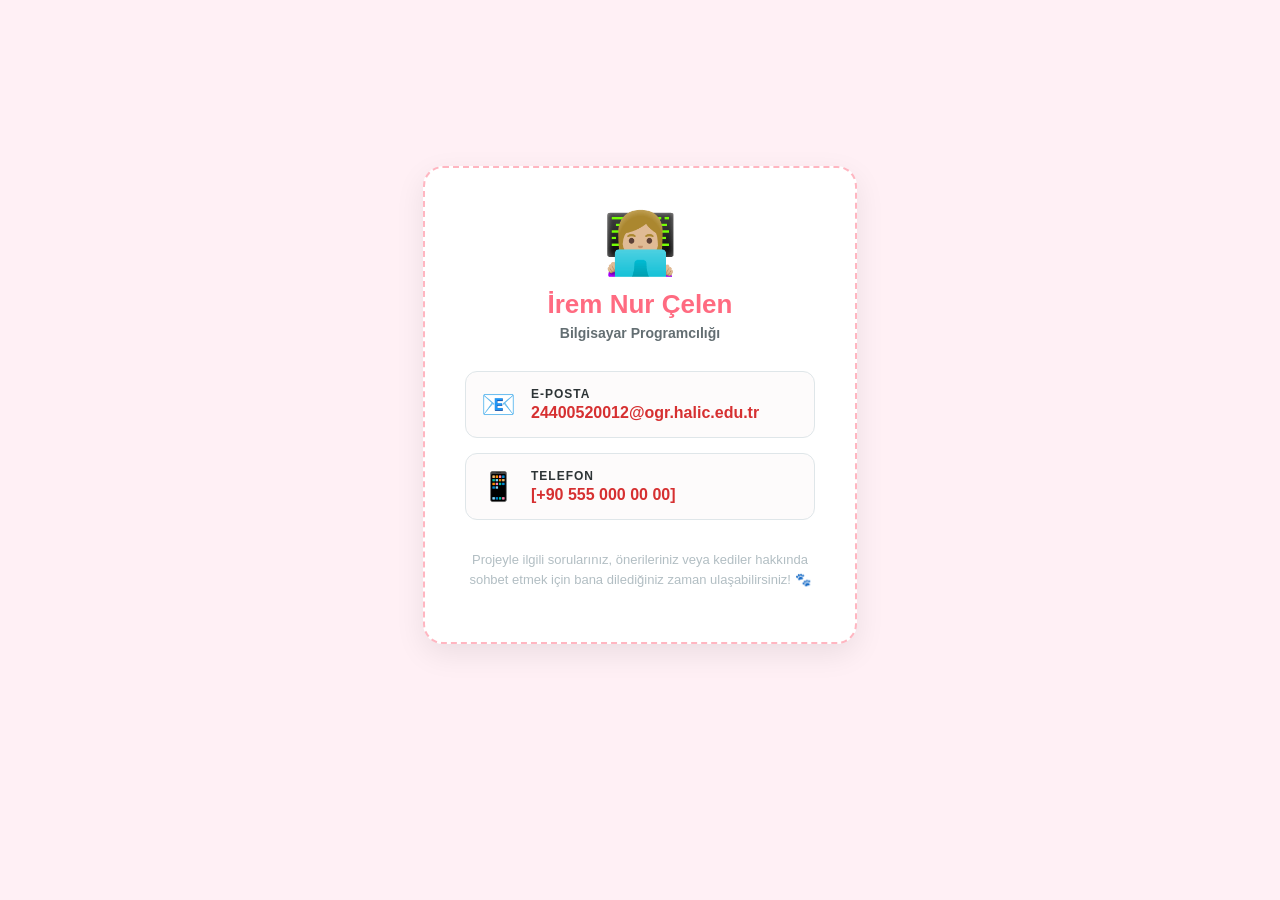
<file: iletisim.html>
<!DOCTYPE html>
<html lang="tr">
<head>
    <meta charset="UTF-8">
    <title>İletişim</title>
    <style>
        body { 
            background-color: #fff0f5; 
            font-family: sans-serif; 
            display: flex; 
            justify-content: center; 
            align-items: center; 
            height: 90vh; /* ortalamak için */
            margin: 0; 
        }
        .iletisim-kart { 
            background: white; 
            padding: 40px; 
            border-radius: 20px; 
            border: 2px dashed #ffb6c1; 
            box-shadow: 0 10px 30px rgba(0,0,0,0.08); 
            text-align: center; 
            max-width: 350px; 
            width: 100%; 
        }
        .profil-icon { 
            font-size: 60px; 
            margin-bottom: 10px; 
        }
        h2 { 
            color: #ff6b81; 
            margin: 0 0 5px 0; 
            font-size: 26px;
        }
        p.unvan { 
            color: #636e72; 
            font-size: 14px; 
            margin-top: 0; 
            margin-bottom: 30px; 
            font-weight: bold;
        }
        .iletisim-bilgi { 
            background: #fdfbfb; 
            padding: 15px; 
            border-radius: 12px; 
            margin-bottom: 15px; 
            display: flex; 
            align-items: center; 
            gap: 15px; 
            border: 1px solid #dfe6e9; 
            transition: 0.3s; 
        }
        .iletisim-bilgi:hover { 
            transform: translateY(-3px); 
            box-shadow: 0 4px 8px rgba(0,0,0,0.05); 
            border-color: #ffb6c1; 
        }
        .icon { 
            font-size: 28px; 
        }
        .metin { 
            text-align: left; 
        }
        .metin strong { 
            display: block; 
            color: #2d3436; 
            font-size: 12px; 
            text-transform: uppercase; 
            letter-spacing: 1px; 
            margin-bottom: 3px;
        }
        .metin span { 
            color: #d63031; 
            font-weight: bold; 
            font-size: 16px; 
        }
    </style>
</head>
<body>

    <div class="iletisim-kart">
        <div class="profil-icon">👩🏼‍💻</div>
        
        <h2>İrem Nur Çelen</h2>
        <p class="unvan">Bilgisayar Programcılığı</p>

        <div class="iletisim-bilgi">
            <div class="icon">📧</div>
            <div class="metin">
                <strong>E-Posta</strong>
                <span>24400520012@ogr.halic.edu.tr</span>
            </div>
        </div>

        <div class="iletisim-bilgi">
            <div class="icon">📱</div>
            <div class="metin">
                <strong>Telefon</strong>
                <span>[+90 555 000 00 00]</span>
            </div>
        </div>
        
        <p style="margin-top: 30px; font-size: 13px; color: #b2bec3; line-height: 1.5;">
            Projeyle ilgili sorularınız, önerileriniz veya kediler hakkında sohbet etmek için bana dilediğiniz zaman ulaşabilirsiniz! 🐾
        </p>
    </div>

</body>
</html>
</file>
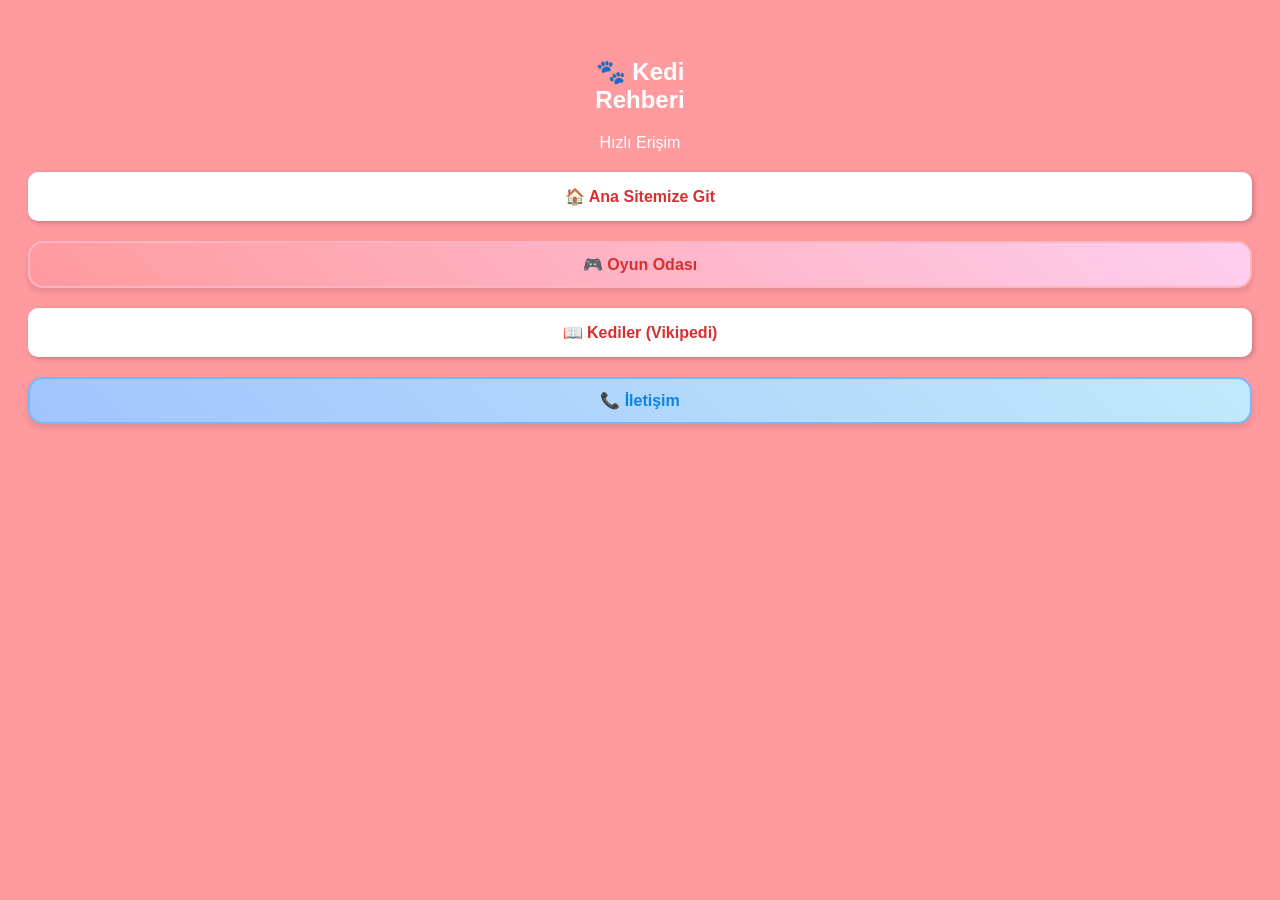
<file: menu.html>
<!DOCTYPE html>
<html lang="tr">
<head>
    <meta charset="UTF-8">
    <title>Yan Menü</title>
    <style>
        body { 
            background-color: #ff9a9e; 
            font-family: 'Arial', sans-serif; 
            text-align: center; 
            padding-top: 30px; 
            color: white;
        }
        a { 
            display: block; 
            margin: 20px; 
            padding: 15px; 
            background-color: white; 
            color: #d63031; 
            text-decoration: none; 
            border-radius: 10px; 
            font-weight: bold;
            box-shadow: 2px 2px 5px rgba(0,0,0,0.2);
        }
        a:hover { background-color: #fecfef; }
    </style>
</head>
<body>
    <h2>🐾 Kedi<br>Rehberi</h2>
    <p>Hızlı Erişim</p>
    
    <a href="icerik.html" target="sag_cerceve">🏠 Ana Sitemize Git</a>
    <a href="oyun.html" target="sag_cerceve" style="display: block; padding: 12px; margin-bottom: 10px; background: linear-gradient(45deg, #ff9a9e, #fecfef); color: #d63031; text-decoration: none; border-radius: 15px; font-weight: bold; text-align: center; border: 2px solid #ffb6c1; box-shadow: 0 4px 6px rgba(0,0,0,0.1);">🎮 Oyun Odası</a>
    <a href="https://tr.wikipedia.org/wiki/Kedi" target="sag_cerceve">📖 Kediler (Vikipedi)</a>
    <a href="iletisim.html" target="sag_cerceve" style="display: block; padding: 12px; margin-bottom: 10px; background: linear-gradient(45deg, #a1c4fd, #c2e9fb); color: #0984e3; text-decoration: none; border-radius: 15px; font-weight: bold; text-align: center; border: 2px solid #74b9ff; box-shadow: 0 4px 6px rgba(0,0,0,0.1);">📞 İletişim</a>
</body>
</html>
</file>
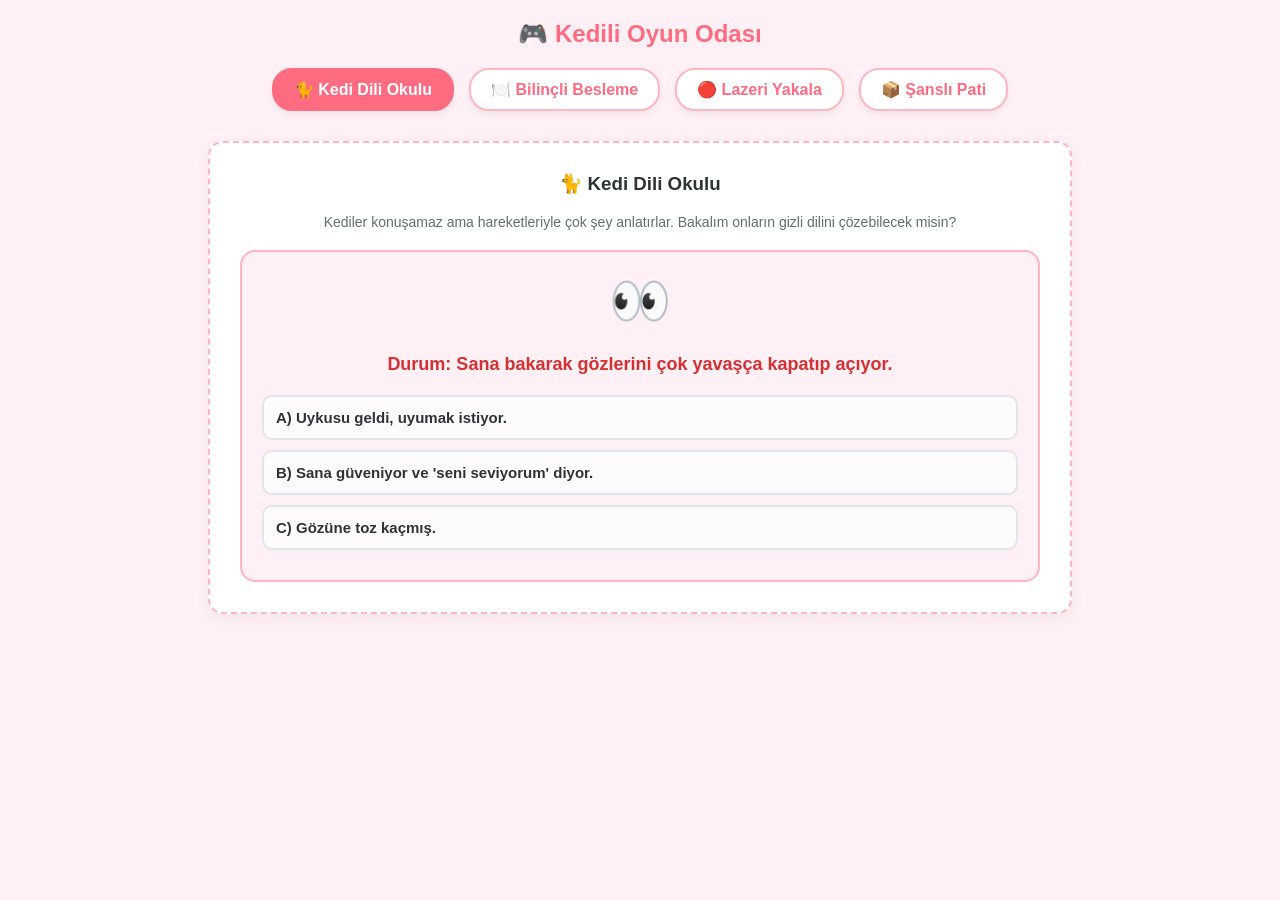
<file: oyun.html>
<!DOCTYPE html>
<html lang="tr">
<head>
    <meta charset="UTF-8">
    <title>Oyun Odası</title>
    <style>
        body { background-color: #fff0f5; font-family: sans-serif; padding: 20px; margin: 0; }
        
        /* menü css */
        .oyun-menusu { display: flex; justify-content: center; gap: 15px; margin-bottom: 30px; flex-wrap: wrap; }
        .sekme-btn { background: white; border: 2px solid #ffb6c1; border-radius: 20px; padding: 10px 20px; font-size: 16px; font-weight: bold; color: #ff6b81; cursor: pointer; transition: 0.3s; box-shadow: 0 4px 6px rgba(0,0,0,0.05); }
        .sekme-btn:hover { background: #ffb6c1; color: white; }
        .sekme-btn.aktif { background: #ff6b81; color: white; border-color: #ff6b81; }

        /* yemek butonları */
        .yemek-btn { background: #fdfbfb; border: 2px solid #dfe6e9; border-radius: 10px; padding: 10px; font-size: 24px; cursor: pointer; transition: 0.2s; box-shadow: 0 2px 4px rgba(0,0,0,0.05); }
        .yemek-btn:hover { transform: scale(1.1); border-color: #b2bec3; }
        
        /* tıklanınca oyunları aç-kapa */
        .oyun-alani { display: none; max-width: 800px; margin: 0 auto; background: white; padding: 30px; border-radius: 15px; border: 2px dashed #ffb6c1; box-shadow: 0 4px 15px rgba(0,0,0,0.05); text-align: center; }
        .oyun-alani.aktif { display: block; }

        /* bul karoyu tasarımı */
        .kutu { position: absolute; top: 10px; width: 80px; height: 80px; background: #fdfbfb; border: 3px solid #dfe6e9; border-radius: 15px; font-size: 45px; line-height: 80px; cursor: pointer; box-shadow: 0 4px 8px rgba(0,0,0,0.1); user-select: none; transition: left 0.4s ease-in-out; }

        /* test soruları tasarımı */
        .soru-buton { display: block; width: 100%; background: #fdfbfb; border: 2px solid #dfe6e9; border-radius: 10px; padding: 12px; margin-bottom: 10px; font-size: 15px; font-weight: bold; color: #2d3436; cursor: pointer; transition: 0.2s; text-align: left; }
        .soru-buton:hover { background: #f1f2f6; border-color: #b2bec3; }
        .soru-buton:disabled { cursor: not-allowed; opacity: 0.8; }
    </style>
</head>
<body>

    <h2 style="color: #ff6b81; text-align: center; margin-top: 0;">🎮 Kedili Oyun Odası</h2>

    <div class="oyun-menusu">
        <button id="btn-kedidili" class="sekme-btn aktif" onclick="oyunGoster('kedidili')">🐈 Kedi Dili Okulu</button>
        <button id="btn-besleme" class="sekme-btn" onclick="oyunGoster('besleme')">🍽️ Bilinçli Besleme</button>
        <button id="btn-lazer" class="sekme-btn" onclick="oyunGoster('lazer')">🔴 Lazeri Yakala</button>
        <button id="btn-sanslipati" class="sekme-btn" onclick="oyunGoster('sanslipati')">📦 Şanslı Pati</button>
    </div>

    <div id="oyun-kedidili" class="oyun-alani aktif">
        <h3 style="color: #2d3436; margin-top: 0;">🐈 Kedi Dili Okulu</h3>
        <p style="font-size: 14px; color: #636e72;">Kediler konuşamaz ama hareketleriyle çok şey anlatırlar. Bakalım onların gizli dilini çözebilecek misin?</p>
        
        <div style="background: #fff0f5; border: 2px solid #ffb6c1; border-radius: 15px; padding: 20px; margin-top: 20px;">
            <div id="quiz-durum" style="font-size: 50px; margin-bottom: 10px;">👀</div>
            <h4 id="quiz-soru" style="color: #d63031; font-size: 18px; margin-bottom: 20px;">Durum: Yükleniyor...</h4>
            
            <div id="quiz-secenekler">
                </div>

            <div id="quiz-aciklama" style="display: none; margin-top: 20px; padding: 15px; border-radius: 10px; font-size: 14px; font-weight: bold; color: #444;">
                </div>

            <button id="btn-sonraki-soru" onclick="sonrakiSoru()" style="display: none; margin-top: 20px; padding: 10px 20px; background: #0984e3; color: white; border: none; border-radius: 10px; cursor: pointer; font-weight: bold; width: 100%;">Sıradaki Duruma Geç ➡️</button>
        </div>
    </div>


    <div id="oyun-besleme" class="oyun-alani">
        <h3 style="color: #2d3436; margin-top: 0;">🍽️ Kediyi Hayatta Tut!</h3>
        <p style="font-size: 14px; color: #636e72;">Aşağıdaki gıdalardan hangileri kediler için faydalı, hangileri zehirli?</p>
        <div style="margin: 25px 0;">
            <div id="kediYuzu" style="font-size: 60px; transition: transform 0.2s;">😺</div>
            <div style="width: 100%; background: #dfe6e9; border-radius: 10px; margin-top: 15px; height: 20px; overflow: hidden; border: 1px solid #b2bec3;">
                <div id="saglikCubugu" style="width: 50%; height: 100%; background: #fdcb6e; transition: width 0.3s, background-color 0.3s;"></div>
            </div>
            <p style="margin-top: 8px; font-weight: bold; color: #2d3436; font-size: 16px;">Sağlık: <span id="saglikYuzdesi">%50</span></p>
        </div>
        <div id="beslemeMesaj" style="min-height: 50px; background: #f8f9fa; border-radius: 8px; padding: 15px; font-size: 14px; font-weight: bold; color: #444; margin-bottom: 25px; border: 1px solid #e0e0e0;">Ne yedirmek istersin?</div>
        <div style="display: flex; gap: 10px; flex-wrap: wrap; justify-content: center;">
            <button class="yemek-btn" onclick="yemekVer('tavuk')" title="Pişmiş Tavuk">🍗</button>
            <button class="yemek-btn" onclick="yemekVer('yasmama')" title="Yaş Mama">🥫</button>
            <button class="yemek-btn" onclick="yemekVer('malt')" title="Malt Macunu">🍯</button>
            <button class="yemek-btn" onclick="yemekVer('somon')" title="Pişmiş Somon">🍣</button>
            <button class="yemek-btn" onclick="yemekVer('kurumama')" title="Kuru Mama">🥣</button>
            <button class="yemek-btn" onclick="yemekVer('su')" title="Taze Su">💧</button>
            <button class="yemek-btn" onclick="yemekVer('yumurta')" title="Haşlanmış Yumurta">🥚</button>
            <button class="yemek-btn" onclick="yemekVer('kabak')" title="Haşlanmış Kabak">🎃</button>
            <button class="yemek-btn" onclick="yemekVer('kediotu')" title="Kedi Otu">🌿</button>
            <button class="yemek-btn" onclick="yemekVer('cigbalik')" title="Çiğ Balık">🐟</button>
            <button class="yemek-btn" onclick="yemekVer('salam')" title="Salam / Sosis">🌭</button>
            <button class="yemek-btn" onclick="yemekVer('cikolata')" title="Çikolata">🍫</button>
            <button class="yemek-btn" onclick="yemekVer('sut')" title="İnek Sütü">🥛</button>
            <button class="yemek-btn" onclick="yemekVer('sogan')" title="Soğan / Sarımsak">🧅</button>
            <button class="yemek-btn" onclick="yemekVer('zambak')" title="Ev Çiçeği">🌷</button>
            <button class="yemek-btn" onclick="yemekVer('uzum')" title="Üzüm">🍇</button>
            <button class="yemek-btn" onclick="yemekVer('kahve')" title="Kahve">☕</button>
        </div>
        <button onclick="beslemeOyunuSifirla()" style="margin-top: 25px; padding: 10px 20px; background: #b2bec3; color: white; border: none; border-radius: 10px; cursor: pointer; font-weight: bold;">🔄 Yeniden Başla</button>
    </div>

    <div id="oyun-lazer" class="oyun-alani">
        <h3 style="color: #2d3436; margin-top: 0;">🔴 Lazeri Yakala</h3>
        <p style="font-size: 14px; color: #636e72;">Lazer sürekli hareket ediyor, üzerine tıkla ve yakala!</p>
        <div style="position: relative; height: 250px; background: radial-gradient(circle, #ffeaa7, #fab1a0); border-radius: 10px; overflow: hidden; border: 3px solid #ff6b81; cursor: crosshair; margin-top: 20px;">
            <div id="lazerNokta" onmousedown="yakaladiLazer()" style="position: absolute; top: 50%; left: 50%; width: 22px; height: 22px; background: red; border-radius: 50%; box-shadow: 0 0 12px red, 0 0 24px red; transition: top 0.1s, left 0.1s;"></div>
        </div>
        <p id="lazerSkor" style="font-weight: bold; margin-top: 20px; color: #d63031; font-size: 22px;">Skor: 0</p>
    </div>

    <div id="oyun-sanslipati" class="oyun-alani">
        <h3 style="color: #2d3436; margin-top: 0;">📦 Şanslı Pati (Bul Karoyu)</h3>
        <p style="font-size: 14px; color: #636e72;">Ödül mamasını gösterdikten sonra kutular karışacak. Gözünü ayırma!</p>
        <div style="position: relative; width: 340px; height: 100px; margin: 30px auto; background: rgba(0,0,0,0.02); border-radius: 20px;">
            <div id="kutu0" class="kutu" style="left: 10px;" onclick="kutuSec(0)">📦</div>
            <div id="kutu1" class="kutu" style="left: 130px;" onclick="kutuSec(1)">📦</div>
            <div id="kutu2" class="kutu" style="left: 250px;" onclick="kutuSec(2)">📦</div>
        </div>
        <div id="patiMesaj" style="min-height: 40px; font-weight: bold; color: #444; font-size: 16px; margin-bottom: 20px;">Oyunu başlatmak için butona bas!</div>
        <button id="btn-pati-basla" onclick="sansliPatiBasla()" style="padding: 10px 20px; background: #00b894; color: white; border: none; border-radius: 10px; cursor: pointer; font-weight: bold; font-size: 16px;">▶️ Oyunu Başlat</button>
    </div>

    <script>
        // basılan butona göre oyun sayfasını açıyor
        let lazerDongusu = null;

        function oyunGoster(oyunId) {
            // console.log("açılan oyun:", oyunId); // test için bırakıyorum
            const oyunlar = ['kedidili', 'besleme', 'lazer', 'sanslipati'];
            oyunlar.forEach(id => {
                document.getElementById('oyun-' + id).classList.remove('aktif');
                document.getElementById('btn-' + id).classList.remove('aktif');
            });
            document.getElementById('oyun-' + oyunId).classList.add('aktif');
            document.getElementById('btn-' + oyunId).classList.add('aktif');

            if (lazerDongusu) clearInterval(lazerDongusu);
            if (oyunId === 'lazer') {
                lazerDongusu = setInterval(kacirLazer, 1000);
            }
        }

        // 1inci oyun soruları
        const kediDiliSorulari = [
            {
                emoji: "👀",
                durum: "Sana bakarak gözlerini çok yavaşça kapatıp açıyor.",
                secenekler: [
                    "A) Uykusu geldi, uyumak istiyor.", 
                    "B) Sana güveniyor ve 'seni seviyorum' diyor.", 
                    "C) Gözüne toz kaçmış."
                ],
                dogruCevap: 1,
                aciklama: "Doğru! Kedilerde yavaşça göz kırpmak 'kedi öpücüğü' olarak bilinir. Yanınızda tamamen güvende ve huzurlu hissettiğinin kanıtıdır. Sen de yavaşça göz kırparak karşılık verebilirsin!"
            },
            {
                emoji: "🐈",
                durum: "Kuyruğunu hızlı hızlı, kırbaç gibi sağa sola veya yere vuruyor.",
                secenekler: [
                    "A) Çok mutlu, seninle oyun oynamak istiyor.", 
                    "B) Avlanmaya hazırlanıyor.", 
                    "C) Çok sinirli ve rahatsız, 'Beni yalnız bırak' diyor."
                ],
                dogruCevap: 2,
                aciklama: "Doğru! Köpeklerin aksine, kedilerin kuyruk sallaması mutluluk değil, stres veya öfke belirtisidir. Isırılmadan veya tırmalanmadan önce geri çekilmelisin!"
            },
            {
                emoji: "🤸",
                durum: "Sırtüstü yatıp göbeğini tamamen sana açmış.",
                secenekler: [
                    "A) Göbeğini sevmeni istiyor, hemen okşa!", 
                    "B) Sana tamamen güvendiğini gösteriyor ama dokunursan tırmalayabilir.", 
                    "C) Teslim oluyor, kavgayı kaybettiğini kabul ediyor."
                ],
                dogruCevap: 1,
                aciklama: "Doğru! Kedilerin karnı en hassas bölgeleridir. Karnını açması büyük bir güven göstergesidir ancak bu bir 'sevme' daveti değildir. Çoğu kedi karnına dokunulduğunda savunmaya geçip tırmalar."
            },
            {
                emoji: "🙀",
                durum: "Kulaklarını tamamen geriye yatırmış, kafasına yapıştırmış.",
                secenekler: [
                    "A) Rüzgarı dinliyor.", 
                    "B) Üzgün ve senin ilgini istiyor.", 
                    "C) Çok korkmuş veya aşırı saldırganlaşmış, patlamaya hazır."
                ],
                dogruCevap: 2,
                aciklama: "Doğru! 'Uçak kulaklar' kedinin çok korktuğunu veya ciddi bir kavgaya hazırlandığını gösterir. Vücudu adrenalinle doludur, asla üstüne gitmemelisin."
            }
        ];

        let mevcutSoruIndex = 0;

        function soruyuYukle() {
            const soru = kediDiliSorulari[mevcutSoruIndex];
            document.getElementById('quiz-durum').innerText = soru.emoji;
            document.getElementById('quiz-soru').innerText = "Durum: " + soru.durum;
            
            const seceneklerDiv = document.getElementById('quiz-secenekler');
            seceneklerDiv.innerHTML = ""; // eski şıkları sil

            soru.secenekler.forEach((metin, index) => {
                const btn = document.createElement('button');
                btn.className = 'soru-buton';
                btn.innerText = metin;
                btn.onclick = () => cevabiKontrolEt(index, btn);
                seceneklerDiv.appendChild(btn);
            });

            document.getElementById('quiz-aciklama').style.display = 'none';
            document.getElementById('btn-sonraki-soru').style.display = 'none';
        }

        function cevabiKontrolEt(secilenIndex, tiklananButon) {
            const soru = kediDiliSorulari[mevcutSoruIndex];
            const butonlar = document.querySelectorAll('.soru-buton');
            const aciklamaDiv = document.getElementById('quiz-aciklama');

            // butona basılınca diğerlerini kitle
            butonlar.forEach(btn => btn.disabled = true);

            if(secilenIndex === soru.dogruCevap) {
                tiklananButon.style.background = '#55efc4';
                tiklananButon.style.borderColor = '#00b894';
                aciklamaDiv.style.background = '#e8f8f5';
                aciklamaDiv.style.color = '#16a085';
                aciklamaDiv.innerText = "✅ " + soru.aciklama;
            } else {
                tiklananButon.style.background = '#ff7675';
                tiklananButon.style.borderColor = '#d63031';
                aciklamaDiv.style.background = '#fdedec';
                aciklamaDiv.style.color = '#c0392b';
                aciklamaDiv.innerText = "❌ Yanlış! Doğrusu: " + soru.aciklama;
                
                // doğruyu yeşil yap
                butonlar[soru.dogruCevap].style.background = '#55efc4';
            }

            aciklamaDiv.style.display = 'block';

            if(mevcutSoruIndex < kediDiliSorulari.length - 1) {
                document.getElementById('btn-sonraki-soru').style.display = 'block';
                document.getElementById('btn-sonraki-soru').innerText = "Sıradaki Duruma Geç ➡️";
            } else {
                document.getElementById('btn-sonraki-soru').style.display = 'block';
                document.getElementById('btn-sonraki-soru').innerText = "🔄 Testi Yeniden Çöz";
            }
        }

        function sonrakiSoru() {
            if(mevcutSoruIndex < kediDiliSorulari.length - 1) {
                mevcutSoruIndex++;
                soruyuYukle();
            } else {
                mevcutSoruIndex = 0; // en başa dön
                soruyuYukle();
            }
        }

        // ilk soruyu çağır
        window.onload = soruyuYukle;

        // 2nci oyun: besleme
        let kediSaglik = 50;
        let beslemeOyunBitti = false;
        const gidalar = {
            'tavuk': { puan: 10, tur: 'iyi', mesaj: "Miyav! Haşlanmış tavuk harika. İyice piştiği için içim çok rahat!" },
            'yasmama': { puan: 10, tur: 'iyi', mesaj: "Leziz! Yaş mama sıvı ihtiyacımı karşılar ve böbreklerimi korur." },
            'malt': { puan: 10, tur: 'iyi', mesaj: "Oh, malt macunu! Midemdeki tüy yumaklarını rahatça sindirmemi sağlar." },
            'somon': { puan: 15, tur: 'iyi', mesaj: "Omega-3! Pişmiş somon tüylerimi parlatır ve kalbimi korur." },
            'kurumama': { puan: 5, tur: 'iyi', mesaj: "Kıtır kıtır! Diş taşı oluşumumu engeller ama suyumu da içmeliyim." },
            'su': { puan: 5, tur: 'iyi', mesaj: "Lıkır lıkır... Böbrek sağlığım için her zaman taze suya ihtiyacım var." },
            'yumurta': { puan: 10, tur: 'iyi', mesaj: "Haşlanmış yumurta mükemmel bir protein deposudur, bayılırım!" },
            'kabak': { puan: 5, tur: 'iyi', mesaj: "Haşlanmış kabak lif kaynağıdır, sindirimimi inanılmaz rahatlatır." },
            'kediotu': { puan: 5, tur: 'cilgin', mesaj: "MİYAVVV! Kedi otu beni çok mutlu ve enerjik yaptı! 🙀✨" },
            'cigbalik': { puan: -15, tur: 'kutu', mesaj: "Eyvah! Çiğ balıkta parazit olabilir. Pişmiş olmalıydı!" },
            'salam': { puan: -15, tur: 'kutu', mesaj: "İşlenmiş etler! Çok fazla tuz ve baharat var, böbreklerimi yorar." },
            'cikolata': { puan: -25, tur: 'kutu', mesaj: "ZEHİR! Çikolatadaki teobromin maddesi kalbimi durdurabilir!" },
            'sut': { puan: -15, tur: 'kutu', mesaj: "İnek sütü bağırsaklarımı bozar ve çok şiddetli ishal yapar." },
            'sogan': { puan: -25, tur: 'kutu', mesaj: "TEHLİKE! Soğan ve sarımsak anemi yapar." },
            'zambak': { puan: -30, tur: 'kutu', mesaj: "Zambak çiçeği saniyeler içinde böbrek yetmezliği yapar!" },
            'uzum': { puan: -20, tur: 'kutu', mesaj: "Üzüm anında böbreklerime hasar verir!" },
            'kahve': { puan: -25, tur: 'kutu', mesaj: "Kafein benim sinir sistemimi çökertir!" }
        };
        function yemekVer(yemekKodu) {
            if(beslemeOyunBitti) return;
            const secim = gidalar[yemekKodu];
            kediSaglik += secim.puan;
            if(kediSaglik > 100) kediSaglik = 100;
            if(kediSaglik < 0) kediSaglik = 0;
            const yuz = document.getElementById('kediYuzu');
            const cubuk = document.getElementById('saglikCubugu');
            const mesajKutusu = document.getElementById('beslemeMesaj');
            document.getElementById('saglikYuzdesi').innerText = '%' + kediSaglik;
            cubuk.style.width = kediSaglik + '%';
            mesajKutusu.innerText = secim.mesaj;
            if (secim.tur === 'iyi') { mesajKutusu.style.color = '#00b894'; yuz.style.transform = 'scale(1.2) translateY(-10px)'; } 
            else if (secim.tur === 'cilgin') { mesajKutusu.style.color = '#9b59b6'; yuz.style.transform = 'rotate(15deg) scale(1.2)'; } 
            else { mesajKutusu.style.color = '#d63031'; yuz.style.transform = 'scale(0.8) translateX(10px)'; }
            setTimeout(() => yuz.style.transform = 'scale(1) translateY(0) rotate(0)', 300);
            if(kediSaglik >= 80) { yuz.innerText = secim.tur === 'cilgin' ? '🙀' : '😻'; cubuk.style.background = '#00b894'; } 
            else if(kediSaglik >= 40) { yuz.innerText = '😺'; cubuk.style.background = '#fdcb6e'; } 
            else if(kediSaglik > 0) { yuz.innerText = '😿'; cubuk.style.background = '#e17055'; }
            if(kediSaglik === 100) { mesajKutusu.innerText = "🎉 TEBRİKLER! O kadar doğru besledin ki kedi zımba gibi oldu!"; mesajKutusu.style.color = '#00b894'; beslemeOyunBitti = true; } 
            else if(kediSaglik === 0) { yuz.innerText = '🚑'; cubuk.style.background = '#d63031'; mesajKutusu.innerText = "🚨 OYUN BİTTİ! Kedi zehirlendi veya hastalandı. Yeniden başla!"; mesajKutusu.style.color = '#d63031'; beslemeOyunBitti = true; }
        }
        function beslemeOyunuSifirla() {
            kediSaglik = 50; beslemeOyunBitti = false;
            document.getElementById('saglikYuzdesi').innerText = '%50';
            document.getElementById('saglikCubugu').style.width = '50%'; document.getElementById('saglikCubugu').style.background = '#fdcb6e';
            document.getElementById('kediYuzu').innerText = '😺';
            document.getElementById('beslemeMesaj').innerText = 'Ne yedirmek istersin?'; document.getElementById('beslemeMesaj').style.color = '#444';
        }

        // 3üncü oyun: lazer
        let lazerPuan = 0;
        function kacirLazer() { const nokta = document.getElementById('lazerNokta'); if(!nokta) return; nokta.style.top = Math.random() * 80 + 5 + '%'; nokta.style.left = Math.random() * 80 + 5 + '%'; }
        function yakaladiLazer() { lazerPuan++; document.getElementById('lazerSkor').innerText = 'Skor: ' + lazerPuan; kacirLazer(); }

        // 4üncü oyun: bul karoyu (şanslı pati)
        const kutuSlotlari = [10, 130, 250]; let gercekKutuSiras = [0, 1, 2]; let mamaOlanKutuIndex = 0; let oyunDurumu = 'bekliyor'; let intervalId = null;
        function sansliPatiBasla() {
            if (oyunDurumu === 'karisiyor' || oyunDurumu === 'gosteriyor') return;
            oyunDurumu = 'gosteriyor'; document.getElementById('btn-pati-basla').style.display = 'none';
            document.getElementById('patiMesaj').innerText = 'Dikkatlice takip et...'; document.getElementById('patiMesaj').style.color = '#e17055';
            gercekKutuSiras = [0, 1, 2];
            for(let i=0; i<3; i++) { document.getElementById('kutu'+i).style.left = kutuSlotlari[i] + 'px'; document.getElementById('kutu'+i).innerText = '📦'; document.getElementById('kutu'+i).style.borderColor = '#dfe6e9'; }
            mamaOlanKutuIndex = Math.floor(Math.random() * 3); document.getElementById('kutu' + mamaOlanKutuIndex).innerText = '🐟';
            setTimeout(() => { document.getElementById('kutu' + mamaOlanKutuIndex).innerText = '📦'; karistirmayaBasla(); }, 1500);
        }
        function karistirmayaBasla() {
            oyunDurumu = 'karisiyor'; let karistirmaSayisi = 0; let maksimumKaristirma = Math.floor(Math.random() * 4) + 6;
            intervalId = setInterval(() => {
                let slotA = Math.floor(Math.random() * 3); let slotB = Math.floor(Math.random() * 3);
                while(slotA === slotB) { slotB = Math.floor(Math.random() * 3); }
                let kutuA = gercekKutuSiras.indexOf(slotA); let kutuB = gercekKutuSiras.indexOf(slotB);
                gercekKutuSiras[kutuA] = slotB; gercekKutuSiras[kutuB] = slotA;
                document.getElementById('kutu' + kutuA).style.left = kutuSlotlari[slotB] + 'px'; document.getElementById('kutu' + kutuB).style.left = kutuSlotlari[slotA] + 'px';
                karistirmaSayisi++;
                if (karistirmaSayisi >= maksimumKaristirma) { clearInterval(intervalId); oyunDurumu = 'secebilir'; document.getElementById('patiMesaj').innerText = 'Karıştırma bitti! Mama nerede, tıkla ve bul!'; document.getElementById('patiMesaj').style.color = '#0984e3'; }
            }, 500);
        }
        function kutuSec(tiklananKutuIndex) {
            if (oyunDurumu !== 'secebilir') return;
            if (tiklananKutuIndex === mamaOlanKutuIndex) {
                document.getElementById('kutu' + tiklananKutuIndex).innerText = '🐟'; document.getElementById('kutu' + tiklananKutuIndex).style.borderColor = '#00b894';
                document.getElementById('patiMesaj').innerText = '🎉 Harika, şahin gibisin! Mamayı buldun!'; document.getElementById('patiMesaj').style.color = '#00b894';
            } else {
                document.getElementById('kutu' + tiklananKutuIndex).innerText = '❌'; document.getElementById('kutu' + tiklananKutuIndex).style.borderColor = '#d63031';
                document.getElementById('patiMesaj').innerText = '😿 Olamaz, yanlış kutu! Mama buradaydı:'; document.getElementById('patiMesaj').style.color = '#d63031';
                document.getElementById('kutu' + mamaOlanKutuIndex).innerText = '🐟'; document.getElementById('kutu' + mamaOlanKutuIndex).style.borderColor = '#00b894';
            }
            oyunDurumu = 'bekliyor'; document.getElementById('btn-pati-basla').style.display = 'inline-block'; document.getElementById('btn-pati-basla').innerText = '🔄 Tekrar Oyna';
        }
    </script>
</body>
</html>
</file>
